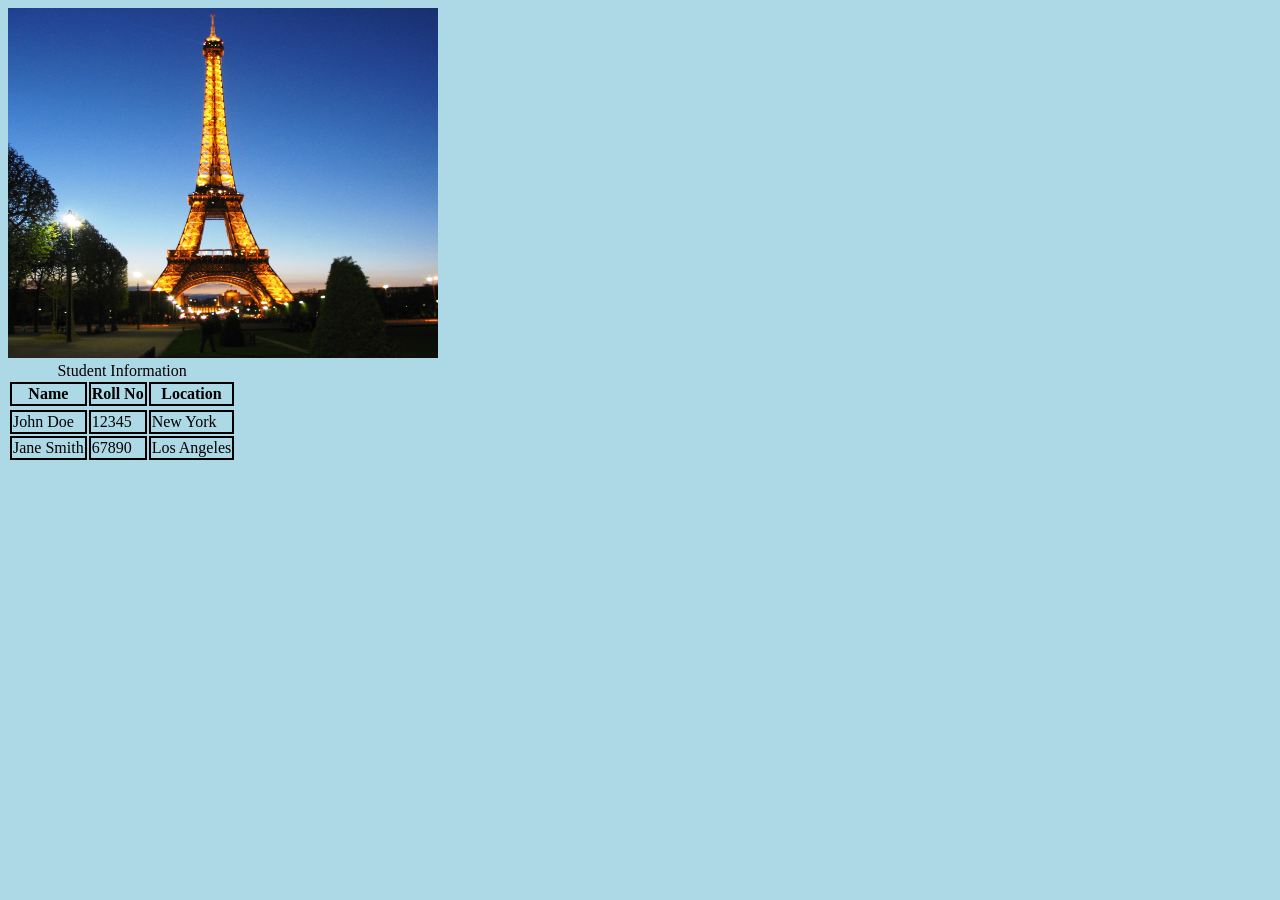
<file: Day -1/index.html>
<!DOCTYPE html>
<html lang="en">
<head>
    <meta charset="UTF-8">
    <meta name="viewport" content="width=device-width, initial-scale=1.0">
    <title>Images</title>
    <link rel="stylesheet" href="style.css">
</head> 
<body>
    <img width="430" height="350" src = "eiffel-tower.jpg" alt="Eiffel Tower">

    <table>
        <caption>Student Information</caption>   <!--Table Caption -->
        <tr>     <!--Table Row -->
           <th>Name</th>    <!--Table Header -->
           <th>Roll No</th>
           <th>Location</th>
        </tr>
        <tr></tr>
        <td>John Doe</td>   <!--Table Data -->
        <td>12345</td>
        <td>New York</td>
        </tr>
         <tr>
        <td>Jane Smith</td>
        <td>67890</td>  
        <td>Los Angeles</td>
         </tr>
    </table>
    
</body>
</html>
</file>
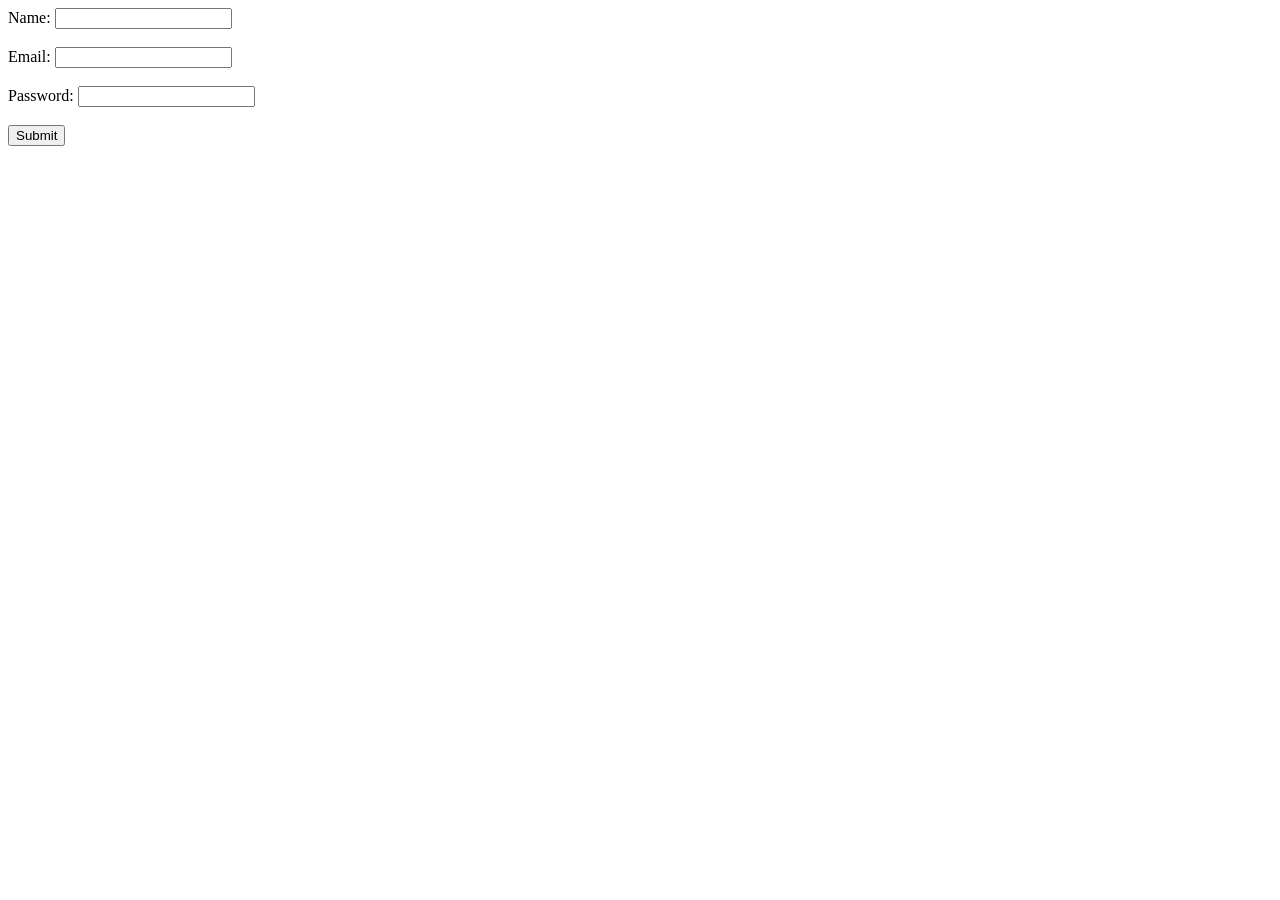
<file: Day-2/index.html>
<!DOCTYPE html>
<html lang="en">
<head>
    <meta charset="UTF-8">
    <meta name="viewport" content="width=device-width, initial-scale=1.0">
    <title>Forms</title>
</head>
<body>
    <form action="post">
        <label for="name">Name:</label>
        <input type="text" id="name" name="name"><br><br>

        <label for="email">Email:</label>
        <input type="email" id="email" name="email"><br><br>

        <label for="password">Password:</label>
        <input type="password" id="password" name="password"><br><br>

        <input type="submit" value="Submit">
    </form>
</body>
</html>
</file>
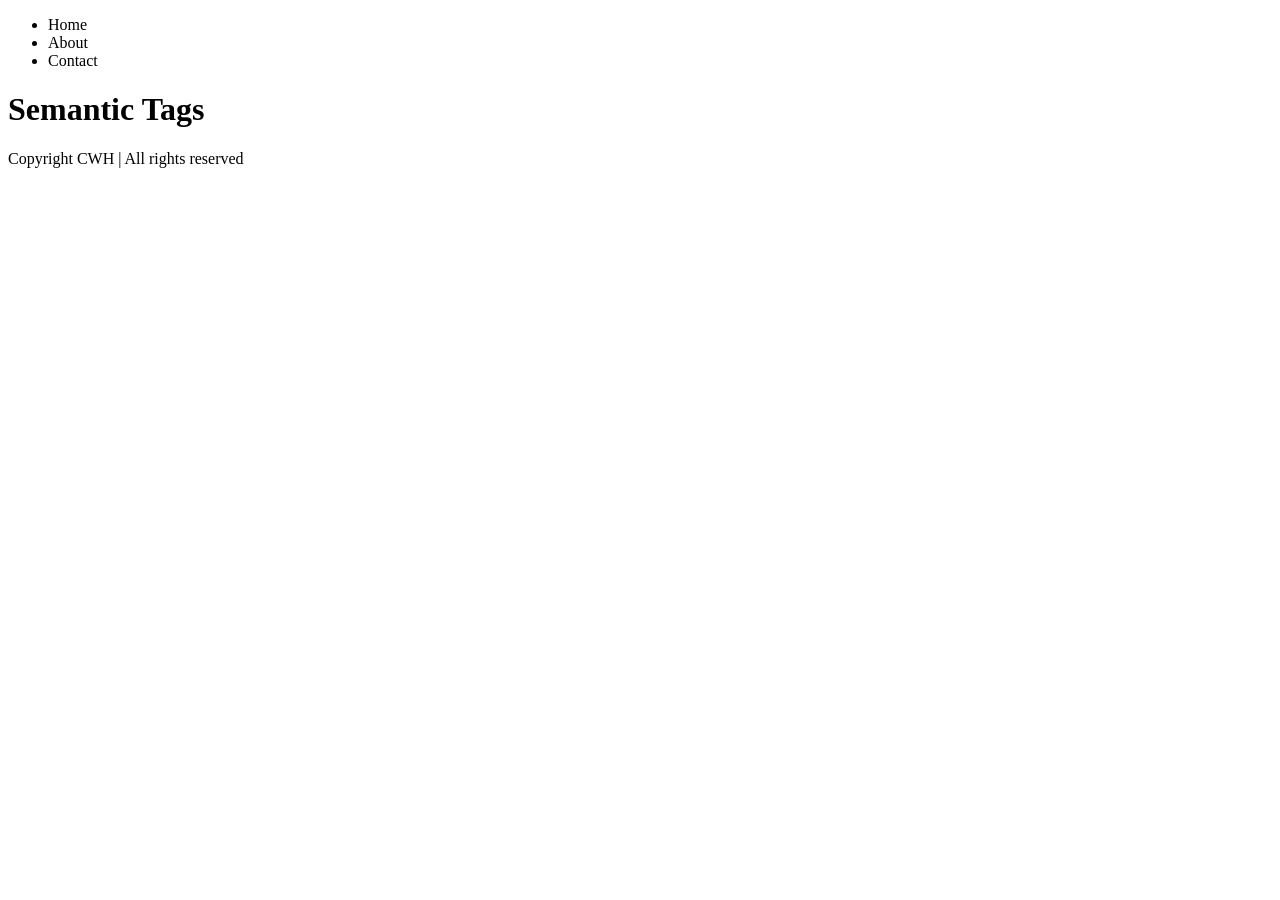
<file: Day-3/index.html>
<!DOCTYPE html>
<html lang="en">
<head>
    <meta charset="UTF-8">
    <meta name="viewport" content="width=device-width, initial-scale=1.0">
    <title>Semantic Tags</title>
</head>
<body>
    <header>
        <nav>
            <ul>
                <li>Home</li>
                <li>About</li>
                <li>Contact</li>
            </ul>
        </nav>
    </header>
    <main>
        <h1>Semantic Tags</h1>
        <footer>
            Copyright CWH | All rights reserved
        </footer>
    </main>
</body>
</html>
</file>
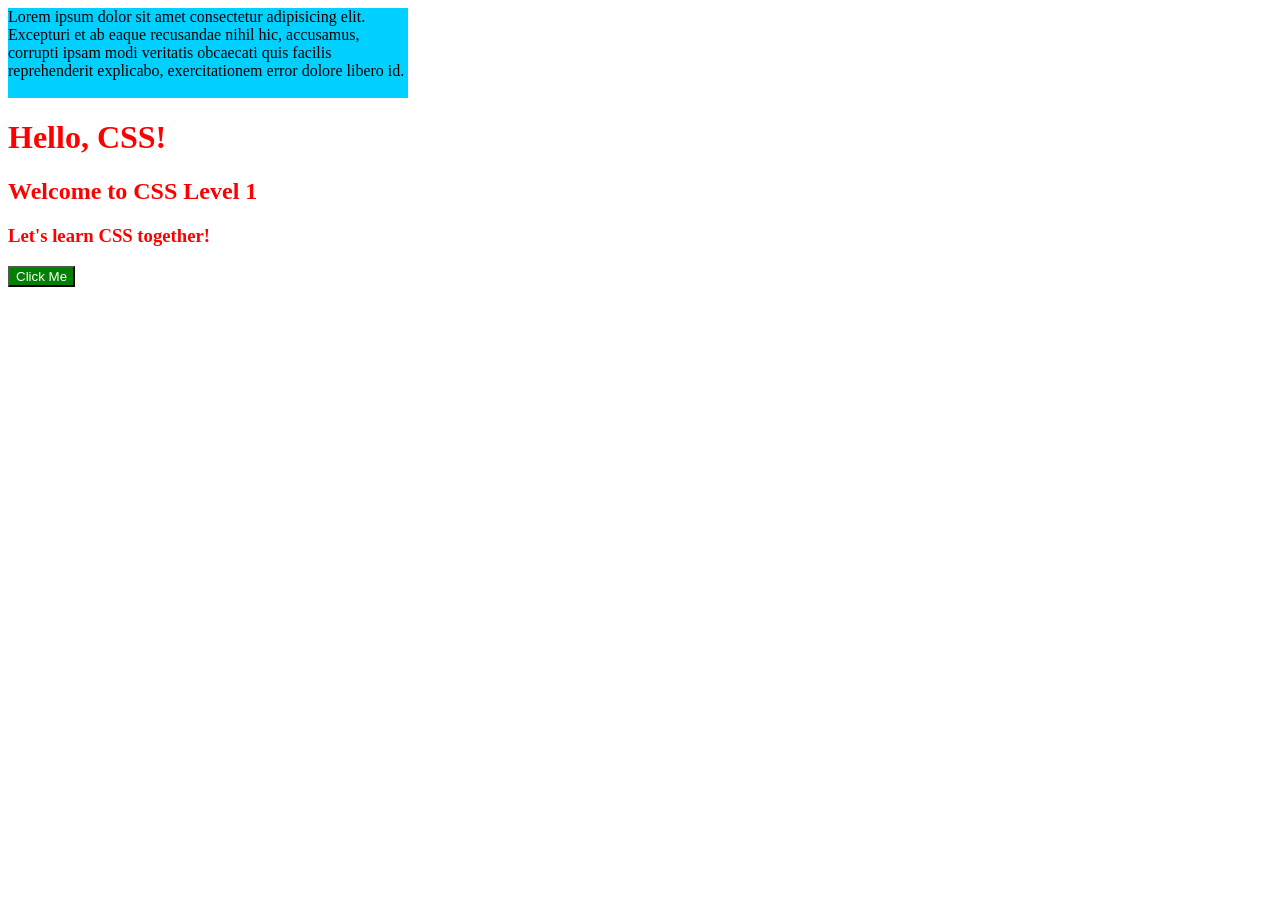
<file: Day-4/index.html>
<!DOCTYPE html>
<html lang="en">

<head>
    <meta charset="UTF-8">
    <meta name="viewport" content="width=device-width, initial-scale=1.0">
    <title>CSS Level1</title>
    <link rel="stylesheet" href="style.css">
</head>

<body>
    <div id="box">
    Lorem ipsum dolor sit amet consectetur adipisicing elit. Excepturi et ab eaque recusandae nihil hic, accusamus, corrupti ipsam modi veritatis obcaecati quis facilis reprehenderit explicabo, exercitationem error dolore libero id.
    </div>
    <h1 class="Heading">Hello, CSS!</h1>
    <h2 class="Heading">Welcome to CSS Level 1 </h2>
    <h3 class="Heading">Let's learn CSS together!</h3>

    <button>Click Me</button>
</body>

</html>
</file>
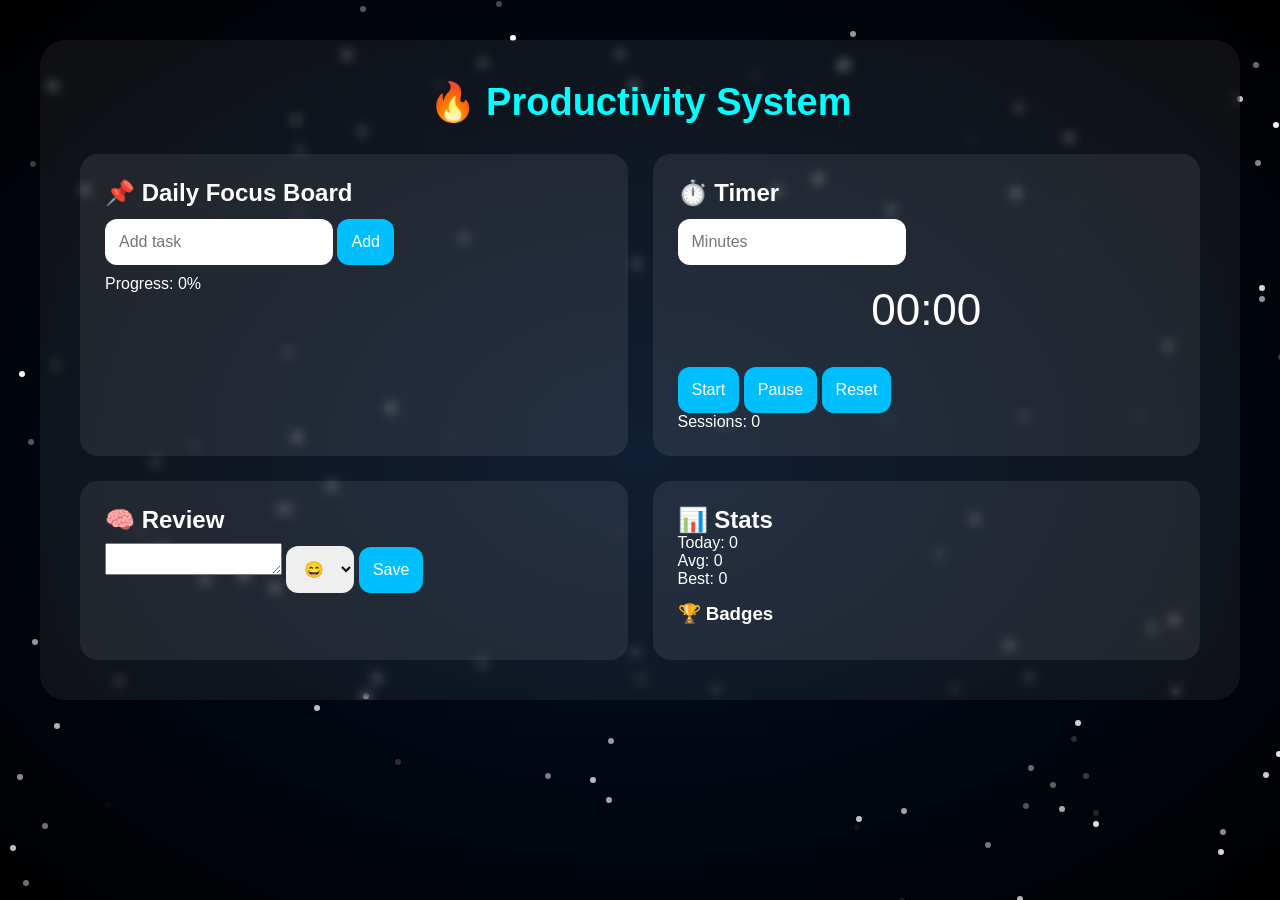
<file: productivity-system-project/index.html>
<!DOCTYPE html>
<html lang="en">

<head>
<meta charset="UTF-8" />
<meta name="viewport" content="width=device-width, initial-scale=1.0"/>
<title>🔥 Productivity System</title>

<style>

/* =========================
   BASE (DESKTOP FIRST)
========================= */

*{
  margin:0;
  padding:0;
  box-sizing:border-box;
  font-family:Arial,sans-serif;
}

body{
  min-height:100vh;
  background:radial-gradient(#021027,#000);
  color:white;
  padding:40px;
  overflow-x:hidden;
}

/* PARTICLES */
.circle-container{
  position:fixed;
  width:100%;
  height:100%;
  top:0;
  left:0;
  z-index:0;
}

.circle{
  position:absolute;
  width:6px;
  height:6px;
  background:white;
  border-radius:50%;
  opacity:0.5;
  animation: floatUp linear infinite;
}

@keyframes floatUp{
  0%{ transform:translateY(0); }
  50%{ transform:translateY(-60px); }
  100%{ transform:translateY(0); }
}

/* MAIN CONTAINER */
.container{
  max-width:1500px;
  margin:auto;
  background:rgba(255,255,255,0.06);
  padding:40px;
  border-radius:25px;
  position:relative;
  z-index:2;
  backdrop-filter: blur(6px);
}

h1{
  text-align:center;
  color:#00ffff;
  margin-bottom:30px;
  font-size:38px;
}

/* GRID */
.grid{
  display:grid;
  grid-template-columns:repeat(auto-fit,minmax(380px,1fr));
  gap:25px;
}

/* CARD */
.card{
  background:rgba(255,255,255,0.08);
  padding:25px;
  border-radius:18px;
}

/* TASK LIST */
#taskList{
  margin-top:10px;
  max-height:180px;
  overflow-y:auto;
}

.task{
  display:flex;
  justify-content:space-between;
  align-items:center;
  padding:10px;
  margin-top:8px;
  background:rgba(0,0,0,0.3);
  border-radius:8px;
}

/* INPUTS */
input,select,button{
  padding:14px;
  margin-top:12px;
  border:none;
  border-radius:12px;
  font-size:16px;
}

button{
  background:#00bfff;
  color:white;
  cursor:pointer;
}

/* TIMER */
.timer{
  font-size:44px;
  text-align:center;
  margin:20px 0;
}

/* BADGES (FIXED) */
#badges{
  margin-top:10px;
  display:flex;
  flex-wrap:wrap;
  gap:8px;
}

.badge{
  padding:10px;
  background:#222;
  border-radius:10px;
  font-size:14px;
}

/* =========================
   MOBILE
========================= */

@media (max-width:600px){

  body{
    padding:12px;
  }

  .container{
    padding:18px;
  }

  .grid{
    grid-template-columns:1fr;
    gap:12px;
  }

  h1{
    font-size:24px;
  }

  input,select,button{
    font-size:14px;
    padding:10px;
  }

  .timer{
    font-size:30px;
  }

  .task{
    font-size:13px;
  }
}

</style>
</head>

<body>

<div class="circle-container" id="circleContainer"></div>

<div class="container">

<h1>🔥 Productivity System</h1>

<div class="grid">

<!-- TASKS -->
<div class="card">
<h2>📌 Daily Focus Board</h2>

<input id="taskInput" placeholder="Add task">
<button onclick="addTask()">Add</button>

<div id="taskList"></div>

<p id="progressText">Progress: 0%</p>
</div>

<!-- TIMER -->
<div class="card">
<h2>⏱️ Timer</h2>

<input type="number" id="minutesInput" placeholder="Minutes">

<div class="timer" id="timer">00:00</div>

<button onclick="startTimer()">Start</button>
<button onclick="pauseTimer()">Pause</button>
<button onclick="resetTimer()">Reset</button>

<p>Sessions: <span id="sessions">0</span></p>
</div>

<!-- REVIEW -->
<div class="card">
<h2>🧠 Review</h2>

<textarea id="reviewText"></textarea>

<select id="mood">
<option>😄</option>
<option>😐</option>
<option>😞</option>
</select>

<button onclick="saveReview()">Save</button>

<p id="reviewOutput"></p>
</div>

<!-- STATS + BADGES -->
<div class="card">
<h2>📊 Stats</h2>

<p>Today: <span id="todayScore">0</span></p>
<p>Avg: <span id="weeklyAvg">0</span></p>
<p>Best: <span id="bestDay">0</span></p>

<h3 style="margin-top:15px;">🏆 Badges</h3>
<div id="badges"></div>

</div>

</div>
</div>

<script>

/* PARTICLES */
const circleContainer = document.getElementById("circleContainer");

for(let i=0;i<120;i++){
  const c = document.createElement("div");
  c.className = "circle";

  c.style.left = Math.random()*100 + "vw";
  c.style.top = Math.random()*100 + "vh";
  c.style.animationDuration = (4 + Math.random()*8) + "s";
  c.style.opacity = Math.random();

  circleContainer.appendChild(c);
}

/* STATE */
let tasks = [];
let dailyScores = [];
let sessions = 0;

/* ADD TASK */
function addTask(){
  const input = document.getElementById("taskInput");
  if(!input.value) return;

  tasks.push({ text: input.value, done:false });
  input.value="";

  renderTasks();
  updateProgress();
}

/* RENDER */
function renderTasks(){
  const list=document.getElementById("taskList");
  list.innerHTML="";

  tasks.forEach((t,i)=>{
    const div=document.createElement("div");
    div.className="task";

    div.innerHTML=`
      <span>${t.text}</span>
      <div style="display:flex;gap:8px;align-items:center;">
        <input type="checkbox" ${t.done?"checked":""} onchange="toggleTask(${i})">
        <button onclick="deleteTask(${i})" style="background:red;font-size:12px;padding:6px;">🗑️</button>
      </div>
    `;

    list.appendChild(div);
  });
}

/* TOGGLE */
function toggleTask(i){
  tasks[i].done=!tasks[i].done;
  renderTasks();
  updateProgress();
}

/* DELETE */
function deleteTask(i){
  tasks.splice(i,1);
  renderTasks();
  updateProgress();
}

/* PROGRESS */
function updateProgress(){
  const done=tasks.filter(t=>t.done).length;
  const percent=tasks.length?Math.floor(done/tasks.length*100):0;

  document.getElementById("progressText").innerText="Progress: "+percent+"%";
  document.getElementById("todayScore").innerText=percent;

  updateStats(percent);
}

/* STATS */
function updateStats(score){

  if(dailyScores[dailyScores.length-1]!==score){
    dailyScores.push(score);
  }

  let avg=dailyScores.reduce((a,b)=>a+b,0)/dailyScores.length||0;
  let best=Math.max(...dailyScores,0);

  document.getElementById("weeklyAvg").innerText=Math.floor(avg);
  document.getElementById("bestDay").innerText=best;

  updateBadges(score);
}

/* BADGES FIXED */
function updateBadges(score){
  const box=document.getElementById("badges");
  box.innerHTML="";

  if(score>=30) box.innerHTML+=`<div class="badge">🔥 Starter</div>`;
  if(score>=70) box.innerHTML+=`<div class="badge">⚡ Focused</div>`;
  if(score==100) box.innerHTML+=`<div class="badge">💎 Perfect</div>`;
}

/* TIMER */
let time=0, interval, running=false;

function startTimer(){
  if(running) return;

  if(time===0){
    const mins=parseInt(document.getElementById("minutesInput").value);
    if(!mins) return alert("Enter minutes");
    time=mins*60;
  }

  running=true;

  interval=setInterval(()=>{
    time--;

    let m=Math.floor(time/60);
    let s=time%60;

    document.getElementById("timer").innerText=
      `${m}:${s<10?"0":""}${s}`;

    if(time<=0){
      clearInterval(interval);
      running=false;
      sessions++;
      document.getElementById("sessions").innerText=sessions;
      alert("Done!");
    }
  },1000);
}

function pauseTimer(){
  clearInterval(interval);
  running=false;
}

function resetTimer(){
  clearInterval(interval);
  time=0;
  running=false;
  document.getElementById("timer").innerText="00:00";
}

/* REVIEW */
function saveReview(){
  const text=document.getElementById("reviewText").value;
  const mood=document.getElementById("mood").value;
  document.getElementById("reviewOutput").innerText=mood+" "+text;
}

</script>

</body>
</html>
</file>
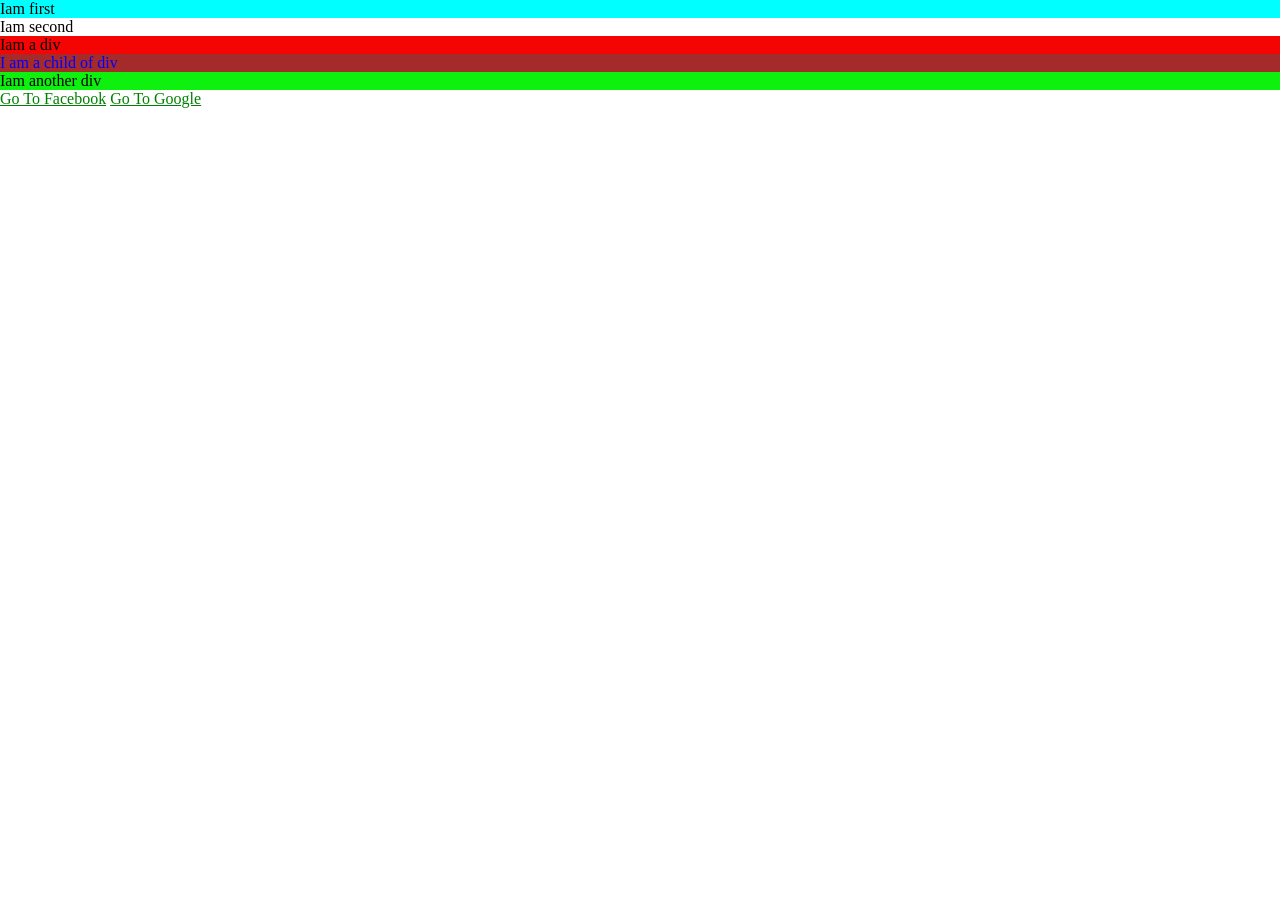
<file: Day-3/index1.html>
<!DOCTYPE html>
<html lang="en">
<head>
    <meta charset="UTF-8">
    <meta name="viewport" content="width=device-width, initial-scale=1.0">
    <title>Css Selectors</title>
    <style>
        /* Class selector */
        .red{
            background-color: rgb(245, 4, 4);
        }
        /* Id selector */
        #green{
            background-color: rgb(14, 240, 14);
        }
        /* child selector */
        div > p{
            color:blue;
            background-color: rgb(14, 225, 240);
        }
        /* Descendant selector */
        div p{
            color: blue;
            background-color: brown
        }
        /*universal selector */
        *{
            margin:0;
            padding:0;
        }
        /* Pseudo Selector */
        a:visited{
            color:yellow;
        }
        a:link{
            color:green;
        }
        a:active{
            background-color: black;
        }
        a:hover{
            background-color: red;
        }
        p:first-child{
            background-color: aqua;
        }
    </style>
</head>
<body>
    <main class="one">
        <p>Iam first</p>
        <p>Iam second</p>
    </main>
    <div class = "red">
        Iam a div
        <article></article>
            <p>I am a child of div</p>
        </article>
    </div>
    <div id="green">
        Iam another div
    </div>
    <a href="https://www.facebook.com">Go To Facebook</a>
    <a href="https://www.google.com">Go To Google</a>
</body>
</html>
</file>
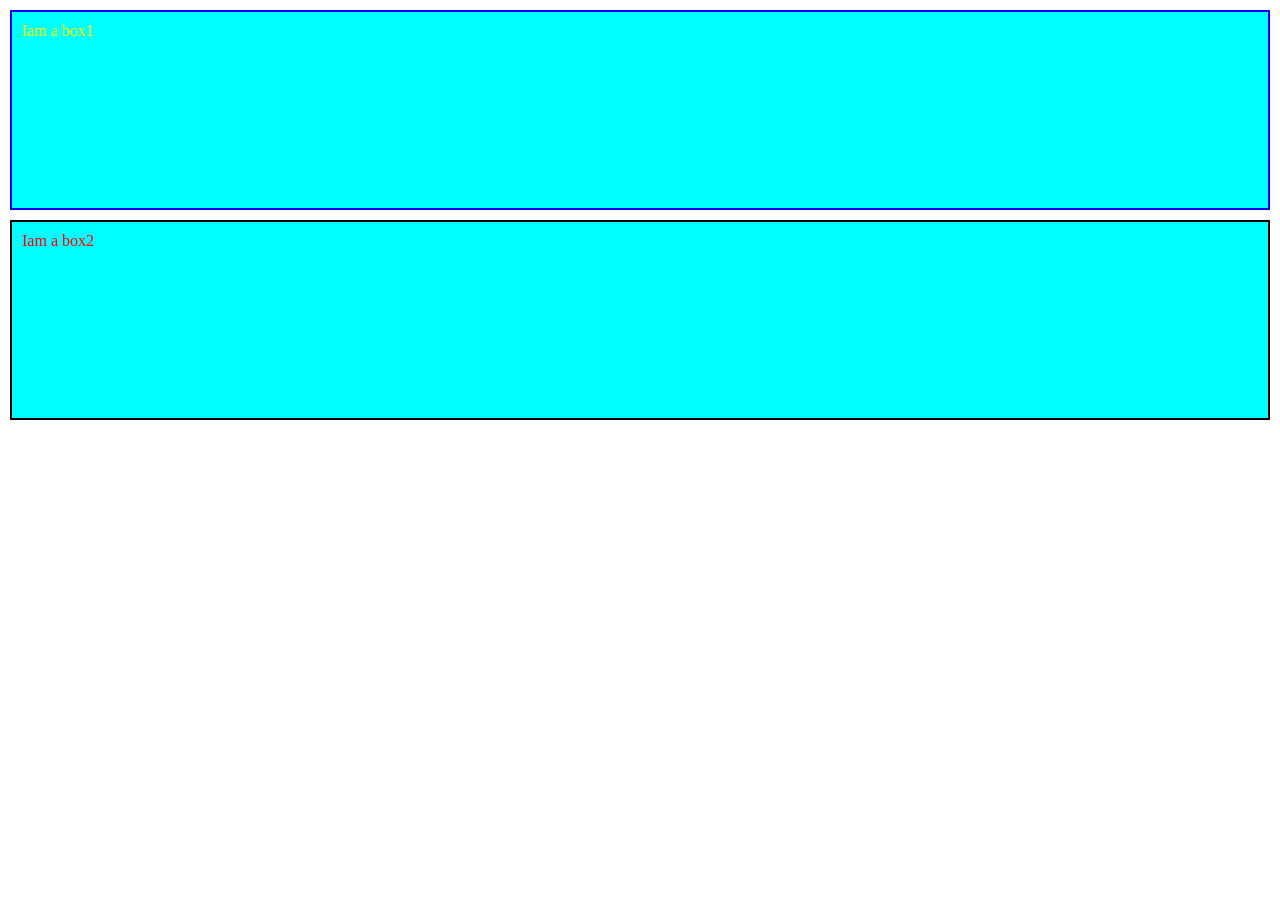
<file: Day-3/index2.html>
<!DOCTYPE html>
<html lang="en">
<head>
    <meta charset="UTF-8">
    <meta name="viewport" content="width=device-width, initial-scale=1.0">
    <title>CSS BoxModel</title>
    <style>
        *{
            margin: 0;
            padding: 0;
        }
        .box{
            background-color: aqua;
        }
        .box1{
            color:yellow;
            padding: 10px;
            margin:10px;
            border:2px solid blue;
            height:200px;
            box-sizing: border-box;
        }
        .box2{
            color:red;
            padding: 10px;
            margin: 10px;
            border:2px solid black;
            height:200px;
            box-sizing:border-box

        }
    </style>
</head>
<body>
    <div class="box box1"> Iam a box1</div>
    <div class="box box2"> Iam a box2</div>
</body>
</html>
</file>
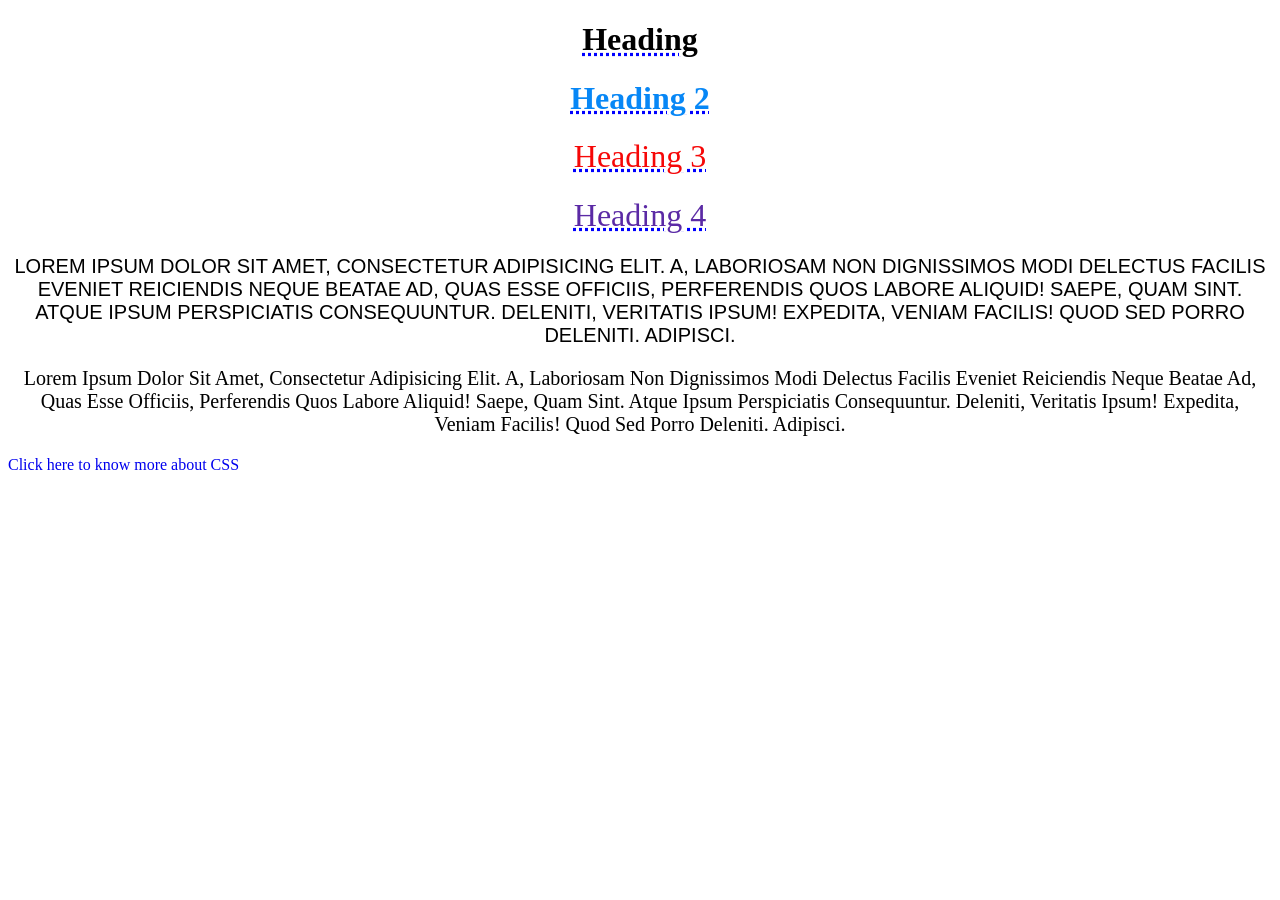
<file: Day-4/index1.html>
<!DOCTYPE html>
<html lang="en">

<head>
    <meta charset="UTF-8">
    <meta name="viewport" content="width=device-width, initial-scale=1.0">
    <title>CSS Level1</title>
    <link rel="stylesheet" href="style1.css">
</head>

<body>
    <h1 id="h1">Heading</h1>
    <h1 id="h2">Heading 2</h1>
    <h1 id="h3">Heading 3</h1>
    <h1 id="h4">Heading 4</h1>

    <p id="p1">Lorem ipsum dolor sit amet, consectetur adipisicing elit. A, laboriosam non dignissimos modi delectus
        facilis eveniet reiciendis neque beatae ad, quas esse officiis, perferendis quos labore aliquid! Saepe, quam
        sint. Atque ipsum perspiciatis consequuntur. Deleniti, veritatis ipsum! Expedita, veniam facilis! Quod sed porro
        deleniti. Adipisci.</p>
    <p id="p2">Lorem ipsum dolor sit amet, consectetur adipisicing elit. A, laboriosam non dignissimos modi delectus
        facilis eveniet reiciendis neque beatae ad, quas esse officiis, perferendis quos labore aliquid! Saepe, quam
        sint. Atque ipsum perspiciatis consequuntur. Deleniti, veritatis ipsum! Expedita, veniam facilis! Quod sed porro
        deleniti. Adipisci.</p>
    <a href="https://www.w3schools.com/css/default.asp">Click here to know more about CSS</a>
</body>

</html>
</file>
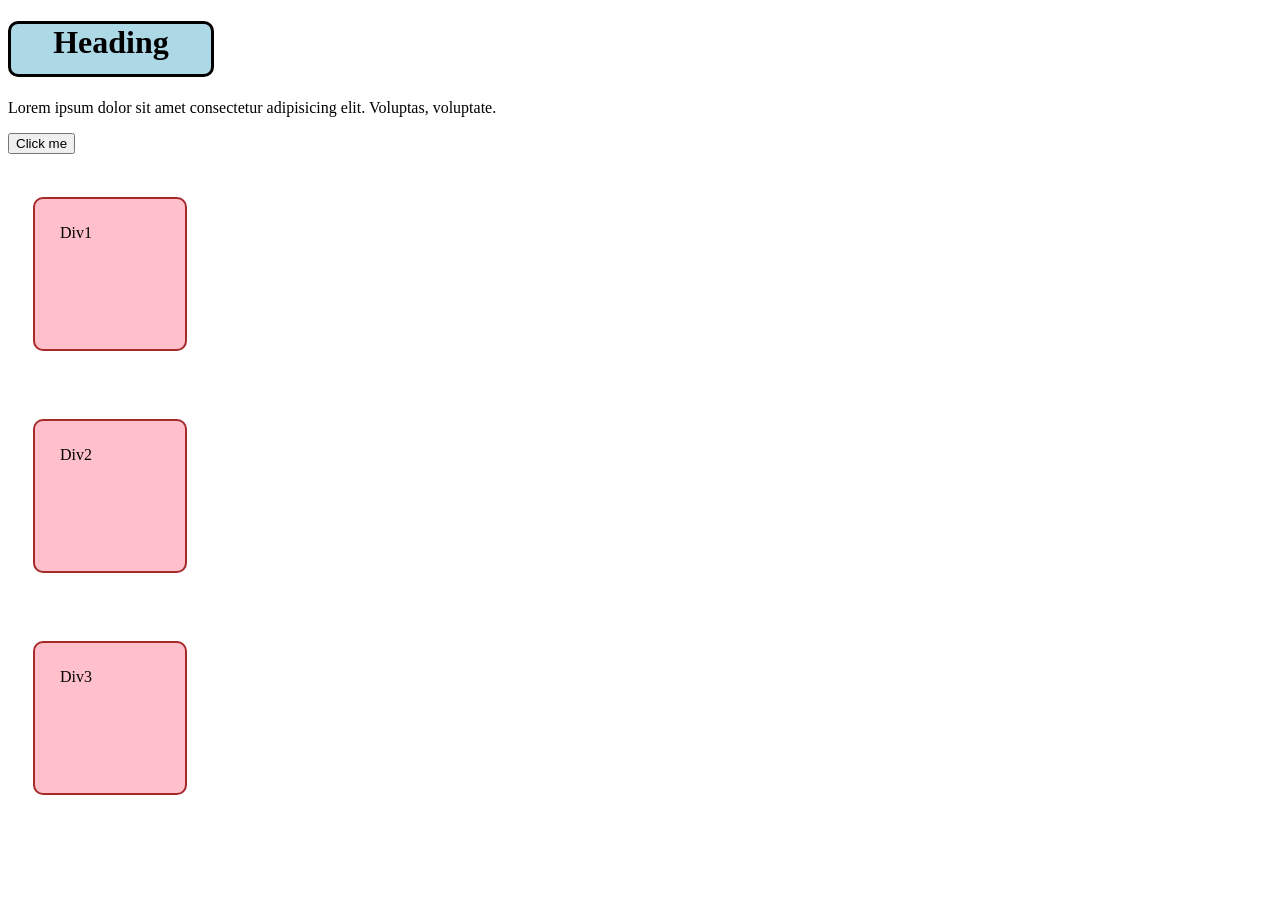
<file: Day-4/index2.html>
<!DOCTYPE html>
<html lang="en">
<head>
    <meta charset="UTF-8">
    <meta name="viewport" content="width=device-width, initial-scale=1.0">
    <title>Css level 2</title>
    <link rel="stylesheet" href="style2.css">
</head>
<body>
    <h1>Heading</h1>
    <p>Lorem ipsum dolor sit amet consectetur adipisicing elit. Voluptas, voluptate.</p>
    <button>Click me</button>
    <br><br>
    <div>Div1</div><br>
    <div>Div2</div><br>
    <div>Div3</div><br>
</body>
</html>
</file>
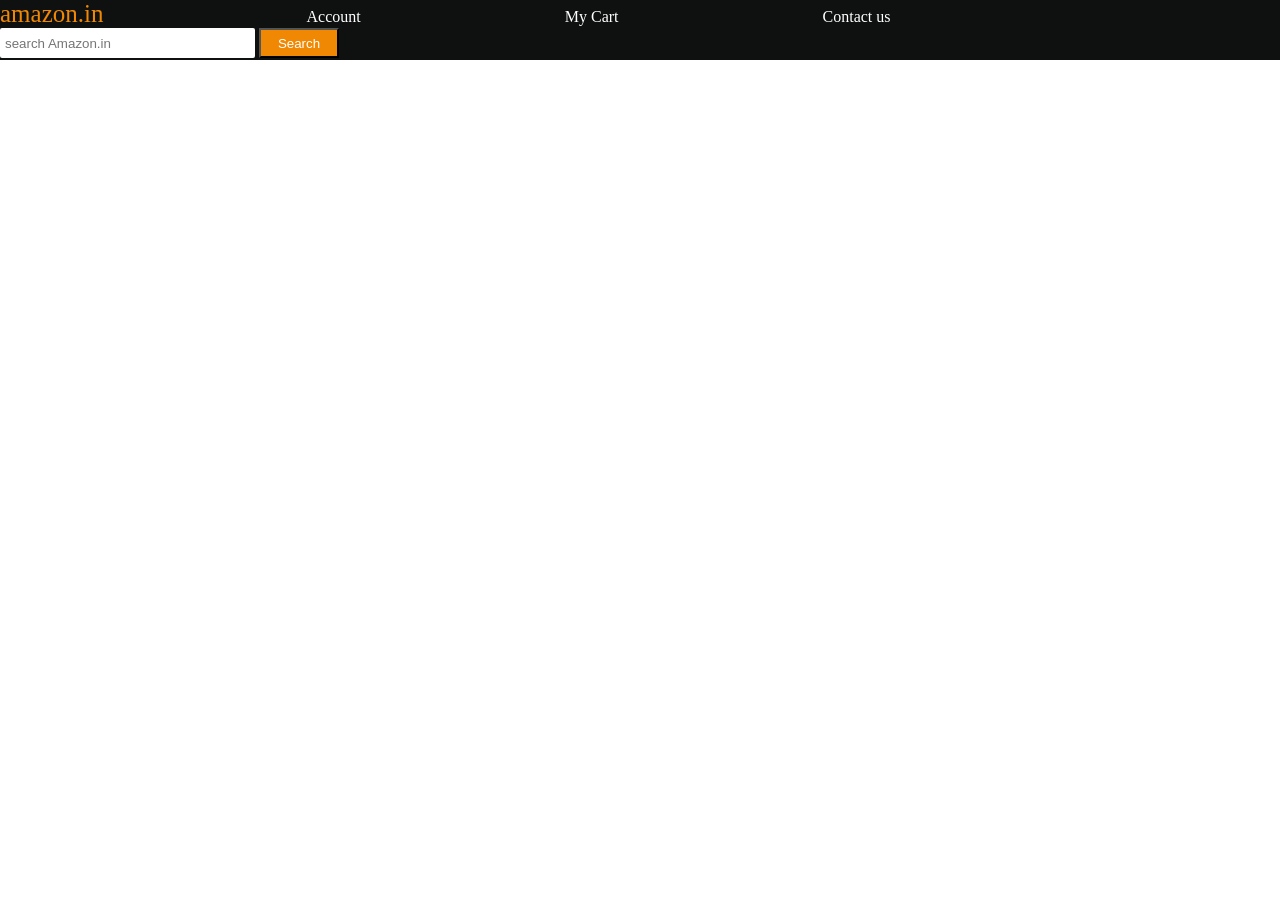
<file: Day-4/index3.html>
<!DOCTYPE html>
<html lang="en">

<head>
    <meta charset="UTF-8">
    <meta name="viewport" content="width=device-width, initial-scale=1.0">
    <title>Nav Bar</title>
    <link rel="stylesheet" href="style3.css">
</head>

<body>
    <div id="navbar">
        <a href="#" id="logo">amazon.in</a>
        <a href="#">Account</a>
        <a href="#">My Cart</a>
        <a href="#">Contact us</a>
        <input id = "search" placeholder="search Amazon.in">
        <button>Search</button>
    </div>
</body>

</html>
</file>
<file: Day -1/style.css>
body{
    background-color: lightblue;
    font-family: 'Times New Roman', Times, serifans-serif;
}
th,td{
    border: 2px solid black;
}
</file>
<file: Day-4/style.css>
#box{
    width:400px;
    height:90px;
    background-color: rgb(0, 208, 255);
}
.Heading{
    color:red
}
button{
    background-color: green;
    color: white;
}
</file>
<file: Day-4/style1.css>
p{
    text-align:center;
}
h1{
    text-align: center;
    text-decoration: blue dotted underline;
}
a{
    text-decoration: none;
}

#h2{
    text-align: center;
    font-weight: bold;
    color:rgb(7, 135, 246)
}
#h3{
    text-align: center;
    font-weight: lighter;
    color:rgb(246, 7, 7)
}
#h4{
    text-align: center;
    font-weight: 200;
    color:rgb(91, 42, 165)
}
#p1{
    text-align: center;
    font-family: Arial;
    font-size:20px;
    line-height: normal;
    text-transform: uppercase;
}
#p2{
    text-align: center;
    font-family: cursive;
    font-size: 20px;
    text-transform: capitalize;
}
</file>
<file: Day-4/style2.css>
div{
    height:100px;
    width:100px;
    background-color: pink;
    border-width: 2px;
    border: 2px solid brown;
    border-radius:10px;
    padding : 25px;
    margin:25px;
}
h1{
    width:200px;
    height:50px;
    background-color: lightblue;
    border:3px solid black;
    text-align: center;
    border-radius: 10px;
}
</file>
<file: Day-4/style3.css>
*{
    margin: 0;
    padding: 0;
    color:white
}

#navbar{
    background-color:#0f1111;
    height:60px;
}
button{
    width: 80px;
    height: 30px;
    background-color:#f08804;
    cursor: pointer;
}
#logo{
    color:#f08804;
    font-size:25px;
}
a{
    margin-right: 200px;
    text-decoration: none;
}
#search{
    width: 250px;
    height: 30px;
    border-radius: 2px;
    border: none;
    padding-left: 5px;
    color:black;
}
</file>
